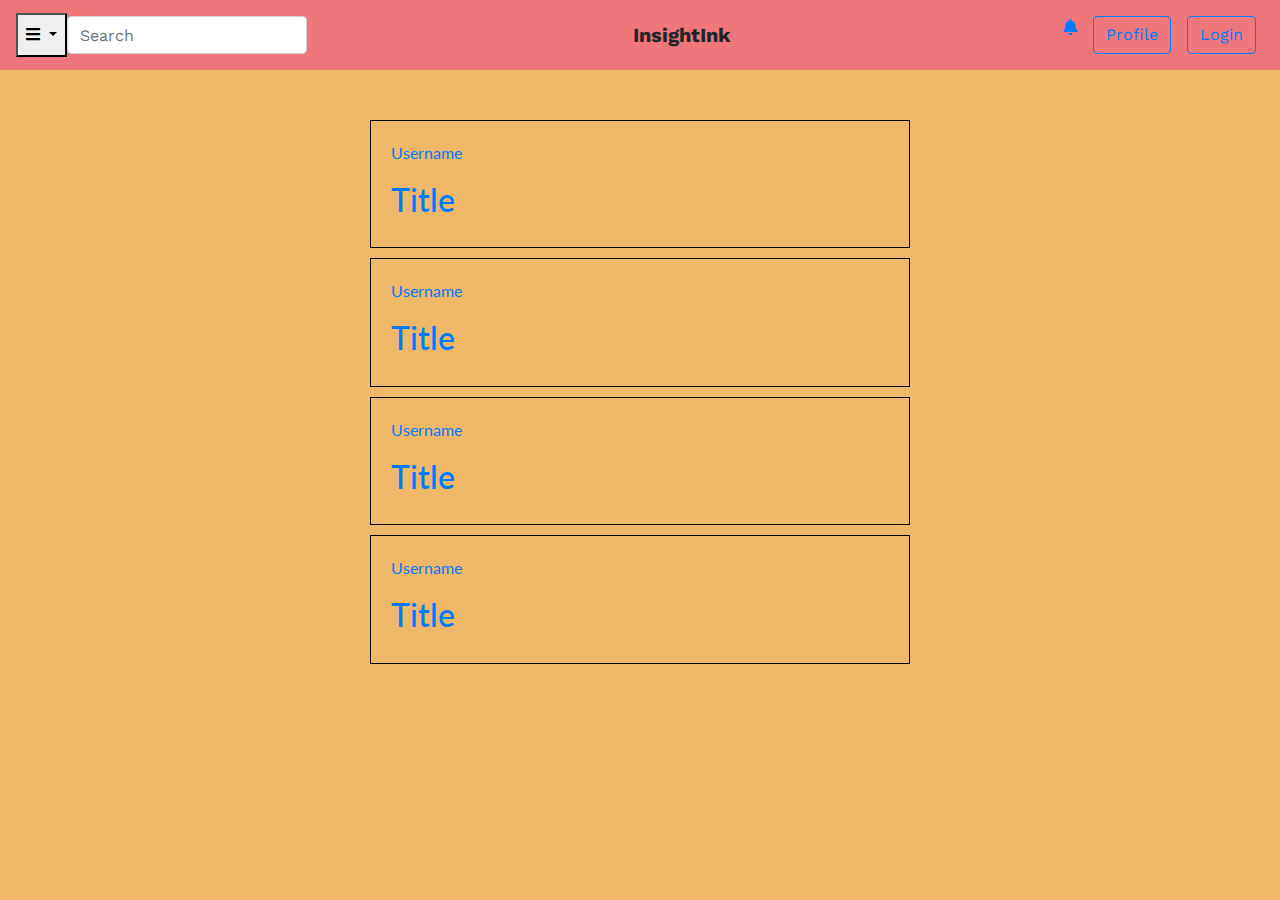
<file: bootstrap-tut/bootstrap-5.1.3-dist/index.html>
<!DOCTYPE html>
<html lang="en">
<head>
  <meta charset="UTF-8">
  <meta name="viewport" content="width=device-width, initial-scale=1.0">
  <title>InsightInk - Home</title>

  <!-- Bootstrap CSS -->
  <link rel="stylesheet" href="https://stackpath.bootstrapcdn.com/bootstrap/4.5.2/css/bootstrap.min.css">
  <!-- Font Awesome CSS -->
  <link rel="stylesheet" href="https://cdnjs.cloudflare.com/ajax/libs/font-awesome/5.15.3/css/all.min.css">
 
  <!-- Custom CSS -->
  <link rel="preconnect" href="https://fonts.googleapis.com">
  <link rel="preconnect" href="https://fonts.gstatic.com" crossorigin>
  <link href="https://fonts.googleapis.com/css2?family=Lato:ital@1&family=Martel+Sans&family=Work+Sans:ital,wght@1,500&display=swap" rel="stylesheet">

<link href="styles.css" rel="stylesheet">
</head>
<body>

<!-- Navbar -->
<nav class="navbar navbar-expand-lg">
  <button class="navbar-toggler" type="button" data-toggle="collapse" data-target="#navbarNav" aria-controls="navbarNav" aria-expanded="false" aria-label="Toggle navigation">
    <span class="navbar-toggler-icon"></span>
  </button>

  <div class="collapse navbar-collapse" id="navbarNav">
    <ul class="navbar-nav">
      <li class="nav-item dropdown">
        <button class="nav-link dropdown-toggle" id="navbarDropdown" role="button" data-toggle="dropdown" aria-haspopup="true" aria-expanded="false">
          <i class="fas fa-bars"></i>
        </button>
        <div class="dropdown-menu bg bg-dark" aria-labelledby="navbarDropdown">
          <a class="dropdown-item" href="#">Following</a>
          <a class="dropdown-item" href="#">User 1</a>
          <a class="dropdown-item" href="#">User 2</a>
          <a class="dropdown-item" href="#">User 3</a>
          <a class="dropdown-item" href="new"><button type="button" class="btn btn-light">+ Create Post</button></a> 
          <a class="dropdown-item" href="feed.html">My feed</a>

          <div class="dropdown-divider"></div>
        </div>
      </li>
    </ul>
    <ul class="navbar-nav mr-auto">
      <li class="nav-item">
        <input type="text" class="form-control" placeholder="Search">
      </li>
    </ul>
    <span class="navbar-brand mx-auto">InsightInk</span>
    <ul class="navbar-nav ml-auto">
      <li class="nav-item">
        <a class="nav-link" href="notifications.html"><i class="fas fa-bell"></i></a>
      </li>
      <li class="nav-item">
        <a class="nav-link" href="profilePage.html"><button class="btn btn-outline-primary">Profile</button></a>
      </li>
      <li class="nav-item login">
        <a class="nav-link" href="loginPage.html"><button class="btn btn-outline-primary">Login</button></a>
      </li>
    </ul>
  </div>
</nav>

<!-- Sidebar -->



<!-- Content -->
<div class="container">
  <div class="row justify-content-center user-info">
    <div class="col-md-6">

      <div class="rectangle">
        <a href="specificBlog.html">
          <p>Username</p>
         <h2>Title</h2>
        </a>
        
      </div>

      <div class="rectangle">
        <a href="specificBlog.html">
          <p>Username</p>
         <h2>Title</h2>
        </a>
      </div>

      <div class="rectangle">
        <a href="specificBlog.html">
          <p>Username</p>
         <h2>Title</h2>
        </a>
      </div>

      <div class="rectangle">
        <a href="specificBlog.html">
          <p>Username</p>
         <h2>Title</h2>
        </a>
      </div>

    </div>
  </div>
</div>

<!-- Bootstrap JS -->
<script src="https://code.jquery.com/jquery-3.5.1.slim.min.js"></script>
<script src="https://cdn.jsdelivr.net/npm/@popperjs/core@2.5.4/dist/umd/popper.min.js"></script>
<script src="https://stackpath.bootstrapcdn.com/bootstrap/4.5.2/js/bootstrap.min.js"></script>
<script>
  // Function to toggle sidebar

</script>

</body>
</html>
</file>
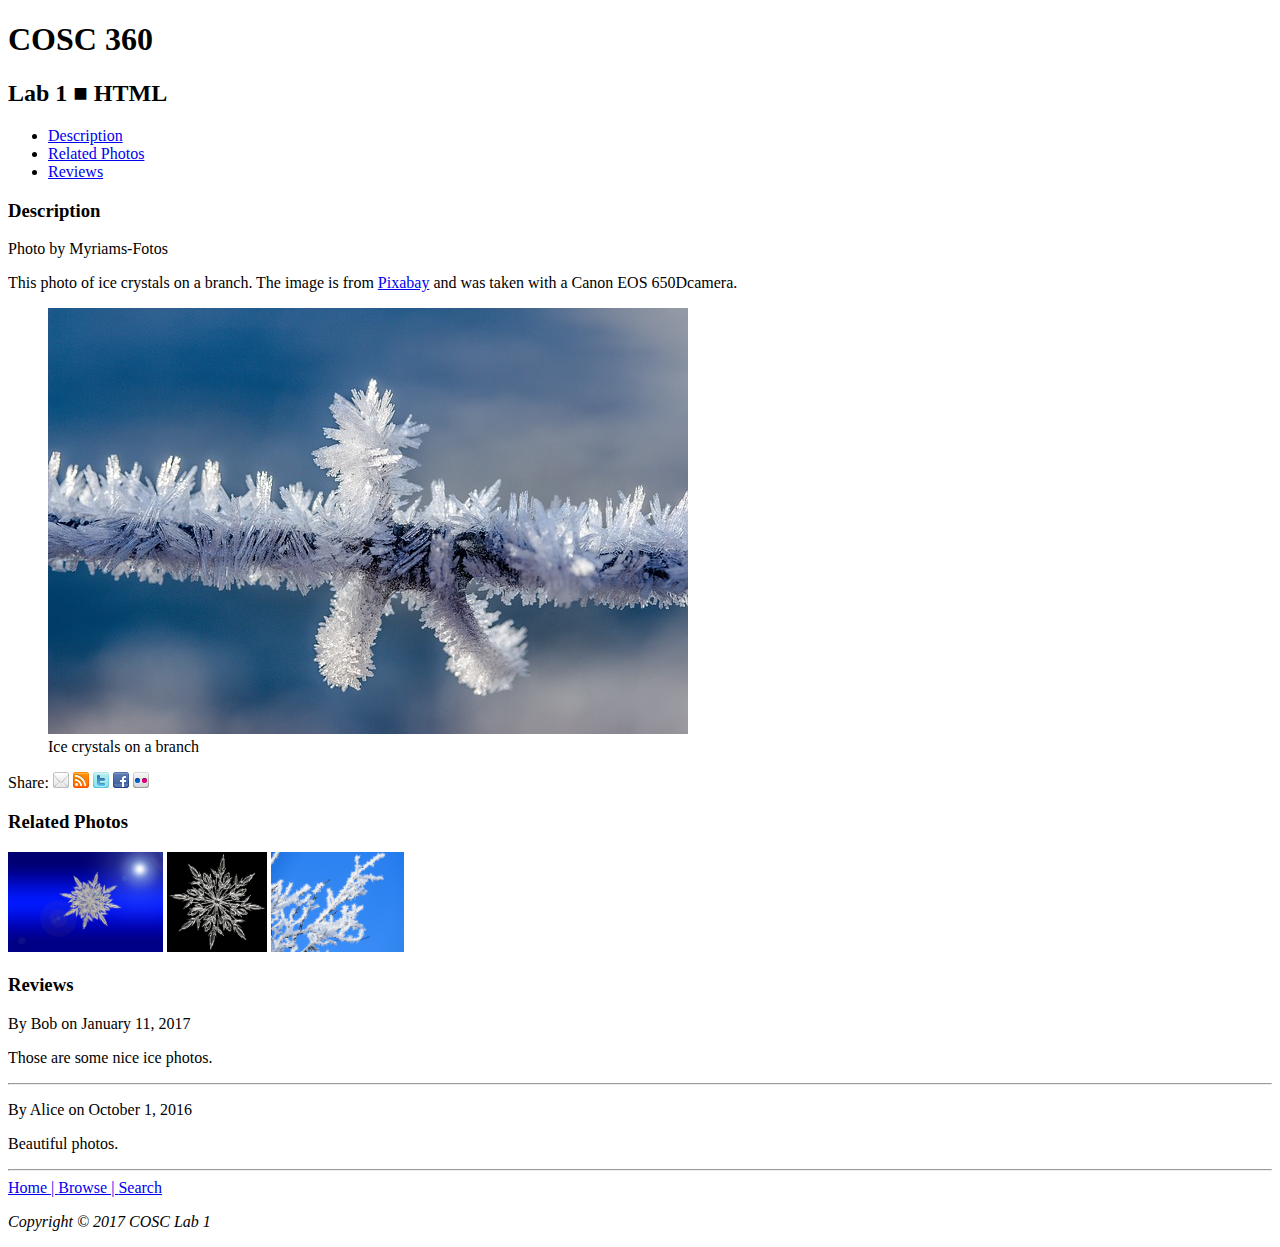
<file: Lab1-18186239 copy/Lab1.html>
<!DOCTYPE html>
<html lang="en">
<head>
    <meta charset="UTF-8">
    <meta http-equiv="X-UA-Compatible" content="IE=edge">
    <meta name="viewport" content="width=device-width, initial-scale=1.0">
    <title>Document</title>
</head>
 
<body>
    <h1>COSC 360</h1>
    <h2>Lab 1 &#x25A0; HTML</h2>
    <header>
        <nav>
            <ul>
                <li><a href="#Description">Description</a></li>
                <li><a href="#Related-Photos">Related Photos</a></li>
                <li><a href="#Reviews">Reviews</a></li>
            </ul>
        </nav>
    </header>

    <section id="Description">
        <h3>Description</h3>
        <p>Photo by Myriams-Fotos</p>
        <p>This photo of ice crystals on a branch. The image is from <a href="https://www.pixabay.com">Pixabay</a> and was taken with a Canon EOS 650Dcamera.</p>

        <figure>
            <a href="images/eiskristalle-1938842_640.jpg"><img src = "images/eiskristalle-1938842_640.jpg"></a>
            <figcaption>Ice crystals on a branch</figcaption>
        </figure>

        <section>
            <span>Share:</span>
            <img src="images/social/email_16.png" alt="Email this to someone"/>
            <img src="images/social/rss_16.png" alt="Syndicated content"/>
            <img src="images/social/twitter_16.png" alt="Share this on Twitter"/>
            <img src="images/social/facebook_16.png" alt="Share this on Facebook"/>
            <img src="images/social/flickr_16.png" alt="See this on Flickr"/>


        </section>
    </section>


    <section id="Related-Photos">
        <h3>Related Photos</h3>
        <section>
        <div>
           <a href><img src="images/frost-490807_640.jpg" alt="related photo" height="100"/></a> 
           <a href><img src="images/ice-crystal-64157_640.jpg" alt="related photo" height="100"/></a>
           <a href><img src="images/hoarfrost-639980_640.jpg" alt="related photo" height="100"/></a>
        </div>
    </section>
</section>



    <section id="Reviews">
        <h3>Reviews</h3>

    <div>
   
        <p>By Bob on <time datetime="2017-01-11">January 11, 2017</time></p>
        <p>Those are some nice ice photos.</p>
        <hr>
    </div>

    <div>
        <p>By Alice on <time datetime="2016-10-01">October 1, 2016</time></p>
        <p>Beautiful photos.</p>
        <hr>
    </div>
</section>

    <footer>
        <a href="#">Home | </a>
        <a href="#">Browse | </a>
        <a href="#">Search</a>

       <p><i>Copyright &#169; 2017 COSC Lab 1 </i></p>
    </footer>

</body>
</html>
</file>
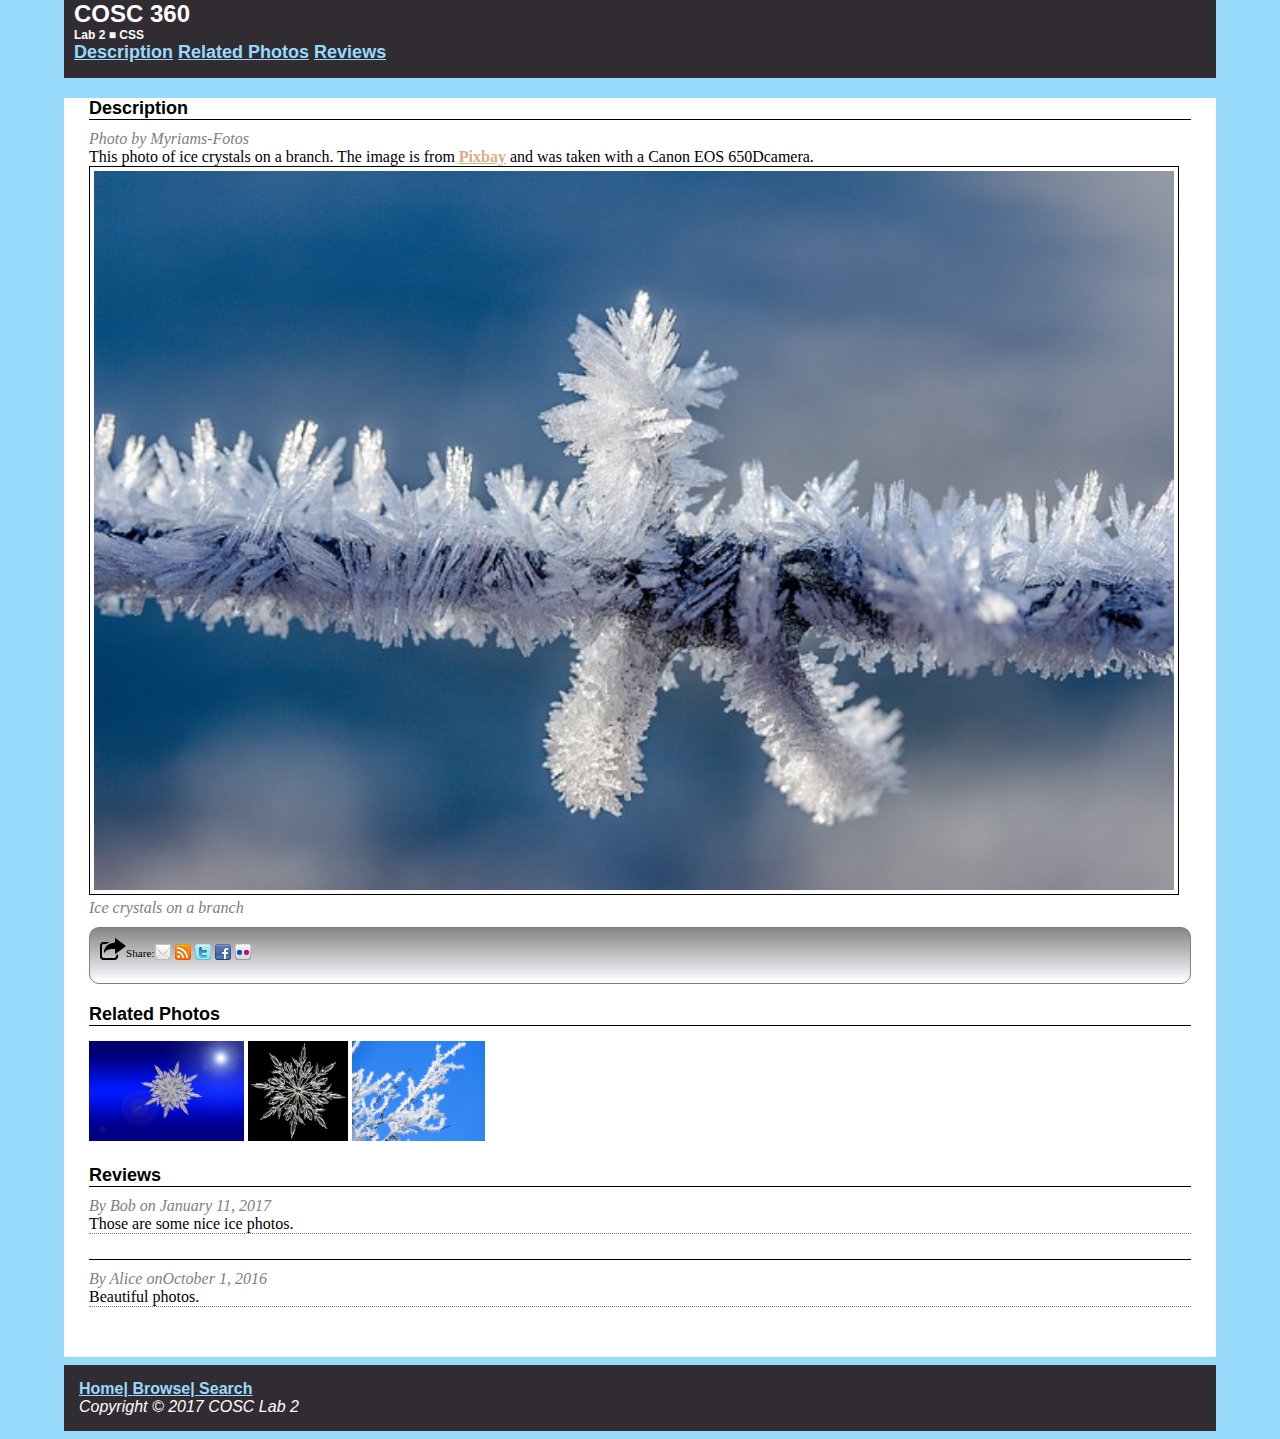
<file: Lab2/Lab2.html>
<!DOCTYPE html>
<html lang="en">
<head>
    <meta charset="UTF-8">
    <meta http-equiv="X-UA-Compatible" content="IE=edge">
    <meta name="viewport" content="width=device-width, initial-scale=1.0">
    <title>Document</title>
    <link rel="stylesheet" href="css/reset.css">
    <link rel="stylesheet" href="css/lab2.css">

</head>

<body>

    <header>
        <h1>COSC 360</h1>
        <h2>Lab 2 &#x25A0; CSS</h2>
        <nav>
            <ul>
                <li><a href="#Description">Description</a></li>
                <li><a href="#Related-Photos">Related Photos</a></li>
                <li><a href="#Reviews">Reviews</a></li>
            </ul>
        </nav>
    </header>

    <div id="information">
        
    <section id="Description">
        
        <h3>Description</h3>
        

        <p class="byline">Photo by Myriams-Fotos</p>
        <p >This photo of ice crystals on a branch. The image is from <a href="www.pixabay.com"><u class="Pixbay">Pixbay</u></a> and was taken with a Canon EOS 650Dcamera.</p>

        <figure >
            <a href="images/eiskristalle-1938842_640.jpg"><img class="first-img" src = "images/eiskristalle-1938842_640.jpg"></a>
            <figcaption class= "byline">Ice crystals on a branch</figcaption>
        </figure>

        <div class="share">
            
            <span><img src="images/glyphicons-152-new-window.png" alt="glyphicons" ></span>
            <span class="share-text">Share:</span>

            <span>
            <img src="images/social/email_16.png" alt="Email this to someone"/>
            <img src="images/social/rss_16.png" alt="Syndicated content”"/>
            <img src="images/social/twitter_16.png" alt="Share this on Twitter”"/>
            <img src="images/social/facebook_16.png" alt="Share this on Facebook"/>
            <img src="images/social/flickr_16.png" alt="See this on Flickr”"/>
            </span>


        </div>

    </section>


    <section id="Related-Photos">
        <h3>Related Photos</h3>
        <div>
           <a href ="images/frost-490807_640.jpg" ><img src="images/frost-490807_640.jpg" alt="related photo" height="100"/></a> 
           <a href="images/ice-crystal-64157_640.jpg" ><img src="images/ice-crystal-64157_640.jpg" alt="related photo" height="100"/></a>
           <a href="images/hoarfrost-639980_640.jpg" ><img src="images/hoarfrost-639980_640.jpg" alt="related photo" height="100"/></a>
        </div>
</section>



    <section id="Reviews">
        <h3>Reviews</h3>

    <div class="comment">
   
        <p class="byline">By Bob on <time datetime="2017-01-11">January 11, 2017</time>
        </p>
        <p>Those are some nice ice photos.</p>
    </div>

    <div class="comment">
        <p class="byline">By Alice on<time datetime="2016-10-01">October 1, 2016</time>
        </p>
        <p>Beautiful photos.</p>
    </div>
</section>
</div>

    <footer>
        <a href="#">Home| </a>
        <a href="#">Browse| </a>
        <a href="#">Search</a>

       <p><i>Copyright &#169; 2017 COSC Lab 2 </i></p>
    </footer>

</body>
</html>
</file>
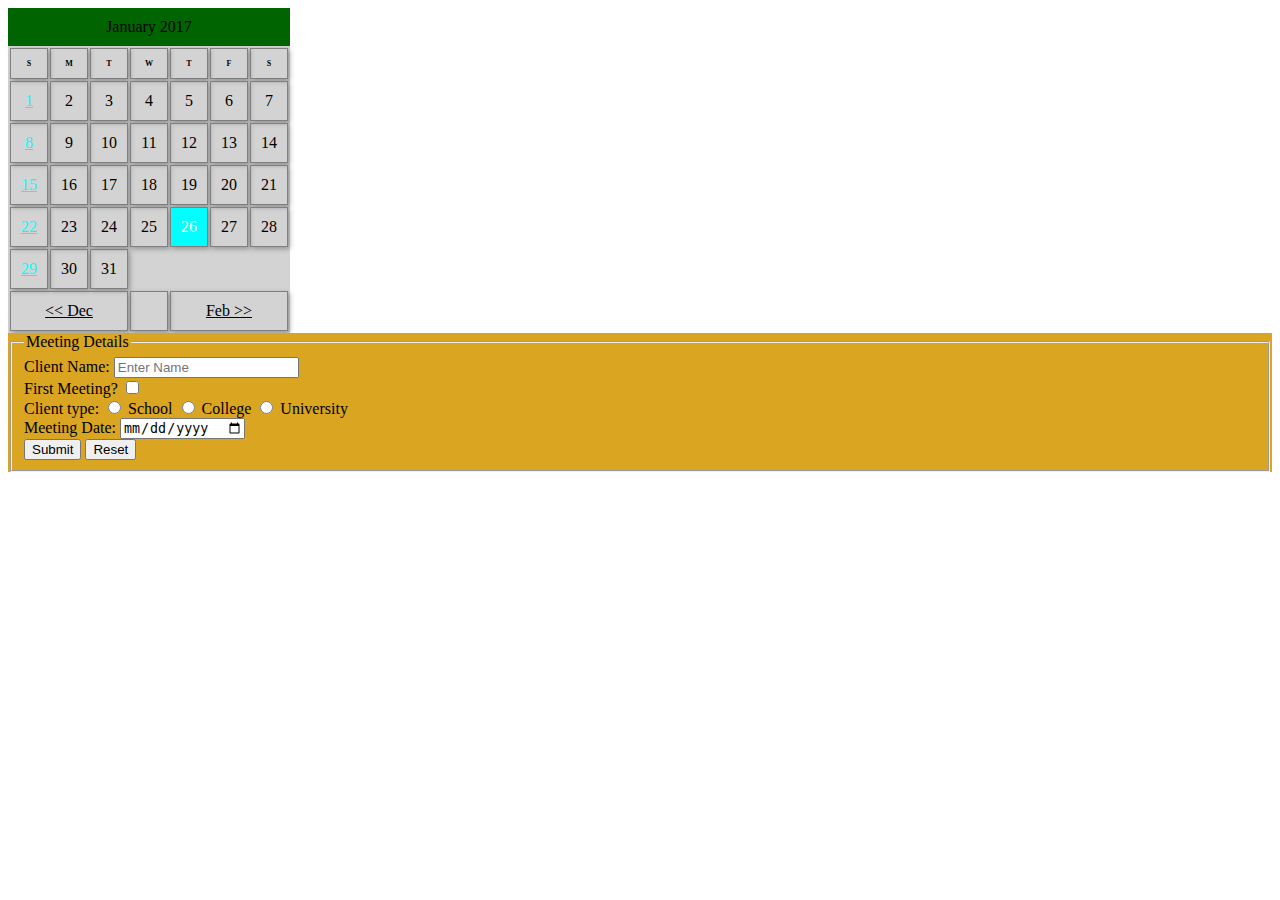
<file: Lab3/lab3.html>
<!DOCTYPE html>
<html lang="en">
<head>
    <meta charset="UTF-8">
    <meta http-equiv="X-UA-Compatible" content="IE=edge">
    <meta name="viewport" content="width=device-width, initial-scale=1.0">
    <link rel="stylesheet" href="lab3.css">
    <title>Document</title>
</head>
<body>
    <table>
        <caption>January 2017</caption>
        <thead>
            <th>S</th>
            <th>M</th>
            <th>T</th>
            <th>W</th>
            <th>T</th>
            <th>F</th>
            <th>S</th>
        </thead>
        <tbody>
           <tr>
            <td><a href="#">1</a></td>
            <td>2</td>
            <td>3</td>
            <td>4</td>
            <td>5</td>
            <td>6</td>
            <td>7</td>
           </tr>
           <tr>
            <td><a href="#">8</a></td>
            <td>9</td>
            <td>10</td>
            <td>11</td>
            <td>12</td>
            <td>13</td>
            <td>14</td>
           </tr>
           <tr>
            <td><a href="#">15</a></td>
            <td>16</td>
            <td>17</td>
            <td>18</td>
            <td>19</td>
            <td>20</td>
            <td>21</td>
           </tr>
           <tr>
            <td><a href="#">22</a></td>
            <td>23</td>
            <td>24</td>
            <td>25</td>
            <td id="today">26</td>
            <td>27</td>
            <td>28</td>
           </tr>
           <tr>
            <td><a href="#">29</a></td>
            <td>30</td>
            <td>31</td>
           </tr>
        </tbody>
        <tfoot> 
            <tr>
              <td colspan="3" id="prev"><a href="#">&lt;&lt; Dec</a></td>
                <td colspan="1"></td>
              <td colspan="3" id = "next"><a href="#">Feb &gt;&gt;</a></td>
            </tr>
          </tfoot>

    </table>

    <form action="http://www.randyconnolly.com/tests/process.php" method="POST">
        <fieldset>
        <legend>Meeting Details</legend>
            
        <label for="client">Client Name: </label>
        <input type="text"  id="client" name="client" placeholder="Enter Name" required>
   
        <br>

        <label for="first">First Meeting? </label>
        <input type="checkbox"  id="first" name="first" value="yes"required>
        
        <br>

        
        <label>Client type: </label> 
        <label for="school">
            <input type="radio" id="school" name="type" value="School" >
            School
         </label>
         <label for="college">
            <input type="radio" id="college" name="type" value="College" >
            College
         </label>

         <label for="university">
            <input type="radio" id="university" name="type" value="University" >
            University
         </label>

         <br>
         <label for="date">Meeting Date: </label>
         <input type="date" id="date" name="meetingDate" required>

         <br>
         
         <input type="submit" value="Submit">
         <input type="reset" value="Reset">
        </fieldset>
         
    </form>

    
</body>
</html>
</file>
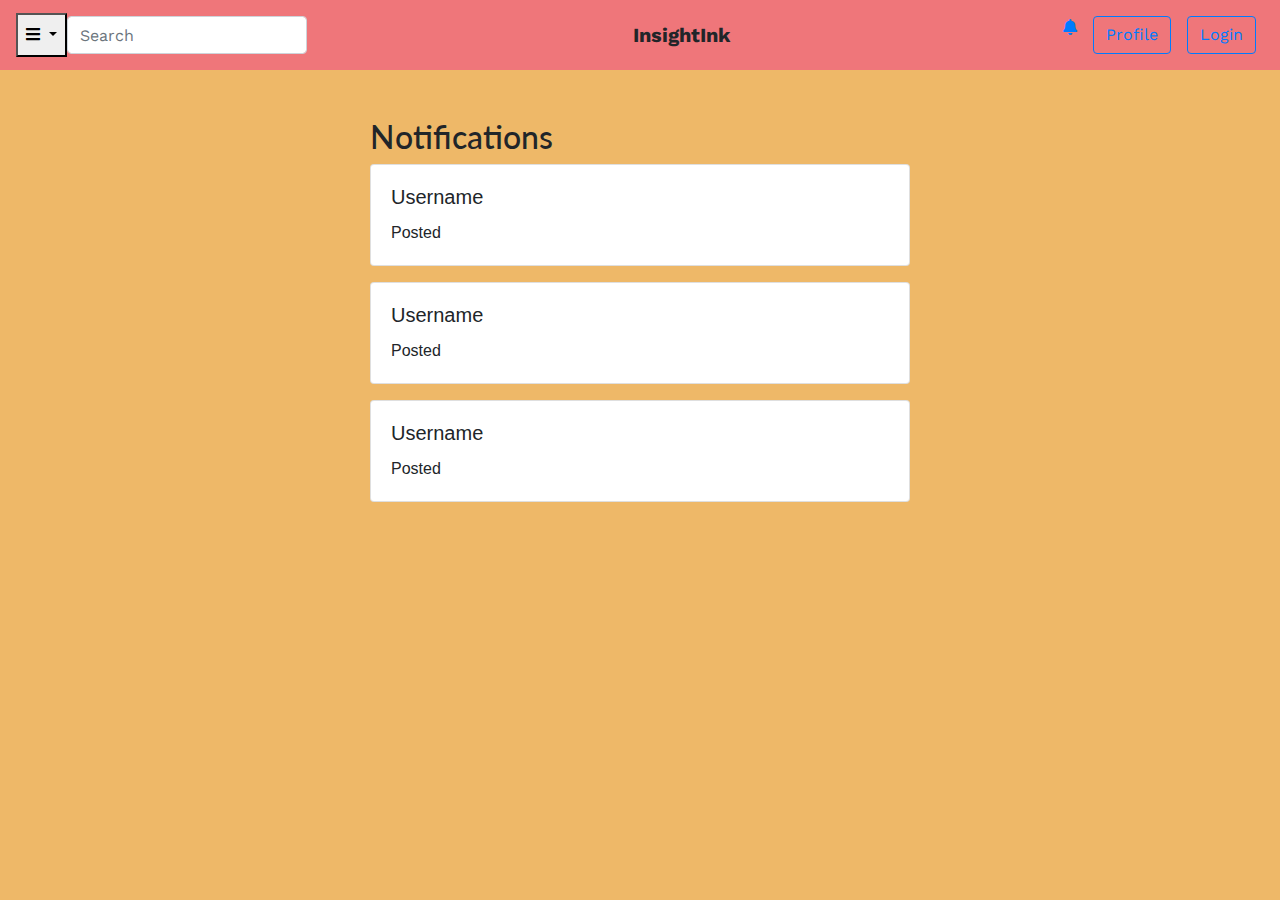
<file: bootstrap-tut/bootstrap-5.1.3-dist/notifications.html>
<!DOCTYPE html>
<html lang="en">
<head>
  <meta charset="UTF-8">
  <meta name="viewport" content="width=device-width, initial-scale=1.0">
  <title>InsightInk - Home</title>
  <!-- Bootstrap CSS -->
  <link rel="stylesheet" href="https://stackpath.bootstrapcdn.com/bootstrap/4.5.2/css/bootstrap.min.css">
  <!-- Font Awesome CSS -->
  <link rel="stylesheet" href="https://cdnjs.cloudflare.com/ajax/libs/font-awesome/5.15.3/css/all.min.css">
  <!-- Custom CSS -->
  <link rel="preconnect" href="https://fonts.googleapis.com">
  <link rel="preconnect" href="https://fonts.gstatic.com" crossorigin>
  <link href="https://fonts.googleapis.com/css2?family=Lato:ital@1&family=Martel+Sans&family=Work+Sans:ital,wght@1,500&display=swap" rel="stylesheet">

  <link rel="stylesheet" href="styles.css">
  <style>
    /* Custom styles */
    .navbar-brand {
      font-weight: bold;
    }
    .user-info {
      margin-top: 50px;
    }
    .user-info .rectangle {
      border: 1px solid #ccc;
      padding: 20px;
      margin-bottom: 10px;
    }
    .sidebar {
      position: absolute;
      top: 100%;
      left: 0;
      z-index: 1000;
      display: none;
    }
    .sidebar.show {
      display: block;
    }
    .sidebar .rectangle {
      border: 1px solid #ccc;
      padding: 20px;
      margin-bottom: 10px;
    }
  </style>
</head>
<body>

<!-- Navbar -->
<nav class="navbar navbar-expand-lg">
  <button class="navbar-toggler" type="button" data-toggle="collapse" data-target="#navbarNav" aria-controls="navbarNav" aria-expanded="false" aria-label="Toggle navigation">
    <span class="navbar-toggler-icon"></span>
  </button>
  <div class="collapse navbar-collapse" id="navbarNav">
    <ul class="navbar-nav">
      <li class="nav-item dropdown">
        <button class="nav-link dropdown-toggle" id="navbarDropdown" role="button" data-toggle="dropdown" aria-haspopup="true" aria-expanded="false">
          <i class="fas fa-bars"></i>
        </button>
        <div class="dropdown-menu" aria-labelledby="navbarDropdown">
          <a class="dropdown-item" href="#">Following</a>
          <a class="dropdown-item" href="#">User 1</a>
          <a class="dropdown-item" href="#">User 2</a>
          <a class="dropdown-item" href="#">User 3</a>
          <a class="dropdown-item" href="#"><button type="button" class="btn btn-light">+ Create Post</button></a> 
          <a class="dropdown-item" href="feed.html">My feed</a>
          <div class="dropdown-divider"></div>
        </div>
      </li>
    </ul>
    <ul class="navbar-nav mr-auto">
      <li class="nav-item">
        <input type="text" class="form-control" placeholder="Search">
      </li>
    </ul>
    <span class="navbar-brand mx-auto">InsightInk</span>
    <ul class="navbar-nav ml-auto">
      <li class="nav-item">
        <a class="nav-link" href="notifications.html"><i class="fas fa-bell"></i></a>
      </li>
      <li class="nav-item">
        <a class="nav-link" href="profilePage.html"><button class="btn btn-outline-primary">Profile</button></a>
      </li>
      <li class="nav-item login">
        <a class="nav-link" href="loginPage.html"><button class="btn btn-outline-primary">Login</button></a>
      </li>
    </ul>
  </div>
</nav>

<!-- Content -->
<div class="container mt-5">
  <div class="row justify-content-center">
    <div class="col-md-6">
      <h2>Notifications</h2>
      <div class="card">
        <div class="card-body">
          <h5 class="card-title">Username</h5>
          <p class="card-text">Posted</p>
        </div>
      </div>
      <div class="card mt-3">
        <div class="card-body">
          <h5 class="card-title">Username</h5>
          <p class="card-text">Posted</p>
        </div>
      </div>
      <div class="card mt-3">
        <div class="card-body">
          <h5 class="card-title">Username</h5>
          <p class="card-text">Posted</p>
        </div>
      </div>
    </div>
  </div>
</div>

<!-- Bootstrap JS -->
<script src="https://code.jquery.com/jquery-3.5.1.slim.min.js"></script>
<script src="https://cdn.jsdelivr.net/npm/@popperjs/core@2.5.4/dist/umd/popper.min.js"></script>
<script src="https://stackpath.bootstrapcdn.com/bootstrap/4.5.2/js/bootstrap.min.js"></script>
<script>
  // Function to toggle sidebar

</script>

</body>
</html>
</file>
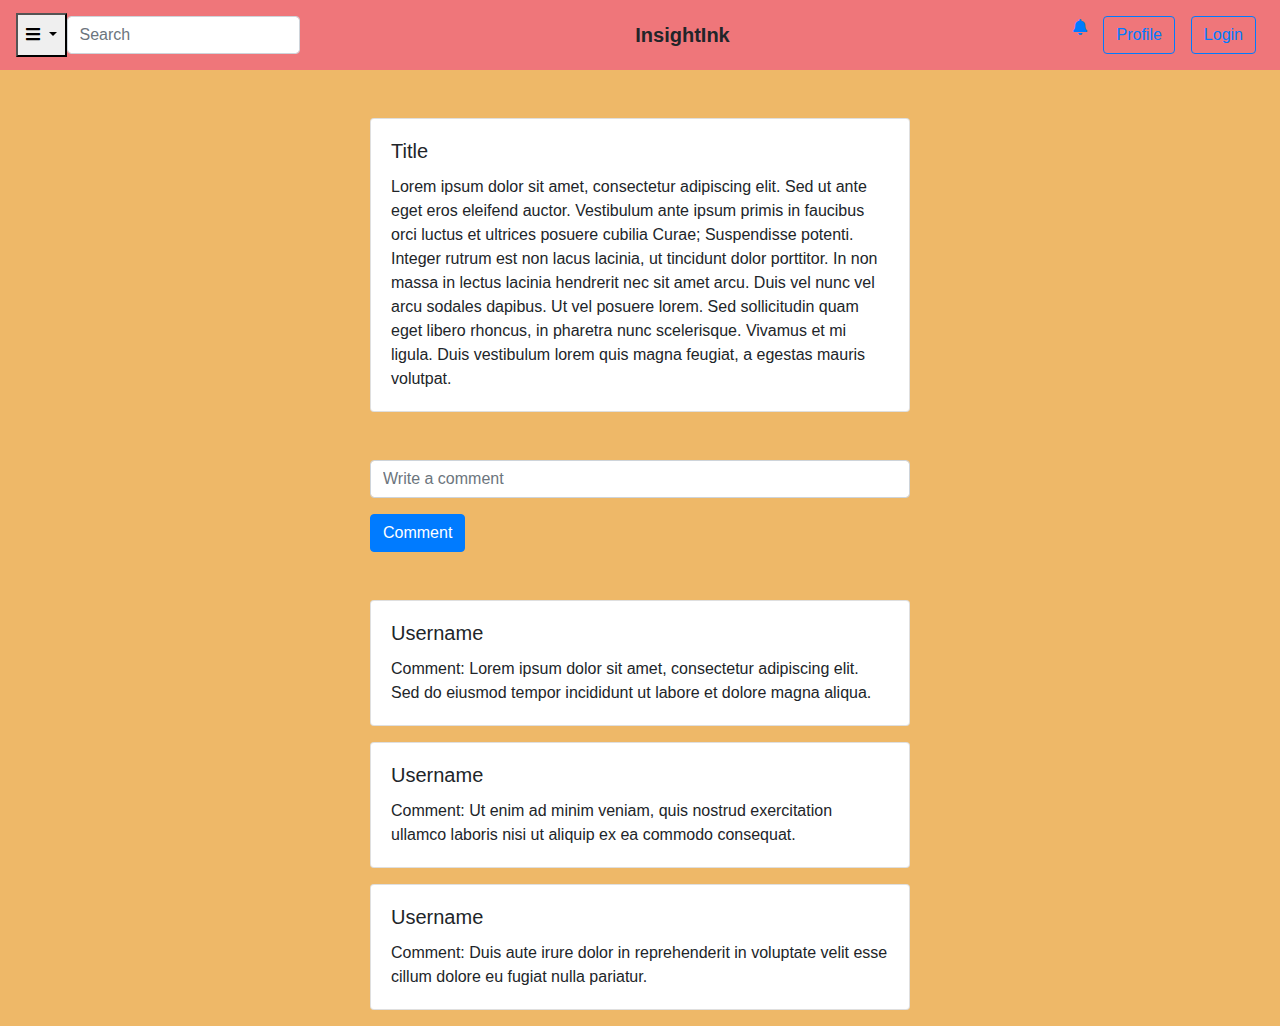
<file: bootstrap-tut/bootstrap-5.1.3-dist/specificBlog.html>
<!DOCTYPE html>
<html lang="en">
<head>
  <meta charset="UTF-8">
  <meta name="viewport" content="width=device-width, initial-scale=1.0">
  <title>Specific Blog - InsightInk</title>
  <!-- Bootstrap CSS -->
  <link rel="stylesheet" href="https://stackpath.bootstrapcdn.com/bootstrap/4.5.2/css/bootstrap.min.css">
  <!-- Font Awesome CSS -->
  <link rel="stylesheet" href="https://cdnjs.cloudflare.com/ajax/libs/font-awesome/5.15.3/css/all.min.css">
  <!-- Custom CSS -->
  <link rel = "stylesheet" href="styles.css">
  <style>
    /* Custom styles */
    .navbar-brand {
      font-weight: bold;
    }
    .user-info {
      margin-top: 50px;
    }
    .user-info .rectangle {
      border: 1px solid #ccc;
      padding: 20px;
      margin-bottom: 10px;
      cursor: pointer; /* Add cursor pointer */
    }
    .sidebar {
      position: absolute;
      top: 100%;
      left: 0;
      z-index: 1000;
      display: none;
    }
    .sidebar.show {
      display: block;
    }
    .sidebar .rectangle {
      border: 1px solid #ccc;
      padding: 20px;
      margin-bottom: 10px;
    }
  </style>
</head>
<body>

<!-- Navbar -->
<nav class="navbar navbar-expand-lg">
  <button class="navbar-toggler" type="button" data-toggle="collapse" data-target="#navbarNav" aria-controls="navbarNav" aria-expanded="false" aria-label="Toggle navigation">
    <span class="navbar-toggler-icon"></span>
  </button>
  <div class="collapse navbar-collapse" id="navbarNav">
    <ul class="navbar-nav">
      <li class="nav-item dropdown">
        <button class="nav-link dropdown-toggle" id="navbarDropdown" role="button" data-toggle="dropdown" aria-haspopup="true" aria-expanded="false">
          <i class="fas fa-bars"></i>
        </button>
        <div class="dropdown-menu" aria-labelledby="navbarDropdown">
          <a class="dropdown-item" href="#">Following</a>
          <a class="dropdown-item" href="#">User 1</a>
          <a class="dropdown-item" href="#">User 2</a>
          <a class="dropdown-item" href="#">User 3</a>
          <a class="dropdown-item" href="newBlog.html"><button type="button" class="btn btn-light">+ Create Post</button></a> 
          <a class="dropdown-item" href="feed.html">My feed</a>

          <div class="dropdown-divider"></div>
        </div>
      </li>
    </ul>
    <ul class="navbar-nav mr-auto">
      <li class="nav-item">
        <input type="text" class="form-control" placeholder="Search">
      </li>
    </ul>
    <span class="navbar-brand mx-auto">InsightInk</span>
    <ul class="navbar-nav ml-auto">
      <li class="nav-item">
        <a class="nav-link" href="notifications.html"><i class="fas fa-bell"></i></a>
      </li>
      <li class="nav-item">
        <a class="nav-link" href="profilePage.html"><button class="btn btn-outline-primary">Profile</button></a>
      </li>
      <li class="nav-item login">
        <a class="nav-link" href="loginPage.html"><button class="btn btn-outline-primary">Login</button></a>
      </li>
    </ul>
  </div>
</nav>

<!-- Content -->
<div class="container mt-5">
  <div class="row justify-content-center">
    <div class="col-md-6">
      <div class="card">
        <div class="card-body">
          <h5 class="card-title">Title</h5>
          <p class="card-text">Lorem ipsum dolor sit amet, consectetur adipiscing elit. Sed ut ante eget eros eleifend auctor. Vestibulum ante ipsum primis in faucibus orci luctus et ultrices posuere cubilia Curae; Suspendisse potenti. Integer rutrum est non lacus lacinia, ut tincidunt dolor porttitor. In non massa in lectus lacinia hendrerit nec sit amet arcu. Duis vel nunc vel arcu sodales dapibus. Ut vel posuere lorem. Sed sollicitudin quam eget libero rhoncus, in pharetra nunc scelerisque. Vivamus et mi ligula. Duis vestibulum lorem quis magna feugiat, a egestas mauris volutpat.</p>
        </div>
      </div>
    </div>
  </div>
</div>

<div class="container mt-5">
  <div class="row justify-content-center">
    <div class="col-md-6">
      <form>
        <div class="form-group">
          <input type="text" class="form-control" id="commentInput" placeholder="Write a comment">
        </div>
        <button type="submit" class="btn btn-primary">Comment</button>
      </form>
    </div>
  </div>
</div>

<div class="container mt-5">
  <div class="row justify-content-center">
    <div class="col-md-6">
      <!-- Card 1 -->
      <div class="card mb-3">
        <div class="card-body">
          <h5 class="card-title">Username</h5>
          <p class="card-text">Comment: Lorem ipsum dolor sit amet, consectetur adipiscing elit. Sed do eiusmod tempor incididunt ut labore et dolore magna aliqua.</p>
        </div>
      </div>

      <!-- Card 2 -->
      <div class="card mb-3">
        <div class="card-body">
          <h5 class="card-title">Username</h5>
          <p class="card-text">Comment: Ut enim ad minim veniam, quis nostrud exercitation ullamco laboris nisi ut aliquip ex ea commodo consequat.</p>
        </div>
      </div>

      <!-- Card 3 -->
      <div class="card mb-3">
        <div class="card-body">
          <h5 class="card-title">Username</h5>
          <p class="card-text">Comment: Duis aute irure dolor in reprehenderit in voluptate velit esse cillum dolore eu fugiat nulla pariatur.</p>
        </div>
      </div>
    </div>
  </div>
</div>

<!-- Bootstrap JS -->
<script src="https://code.jquery.com/jquery-3.5.1.slim.min.js"></script>
<script src="https://cdn.jsdelivr.net/npm/@popperjs/core@2.5.4/dist/umd/popper.min.js"></script>
<script src="https://stackpath.bootstrapcdn.com/bootstrap/4.5.2/js/bootstrap.min.js"></script>

</body>
</html>
</file>
<file: bootstrap-tut/bootstrap-5.1.3-dist/styles.css>
.navbar-brand {
    font-weight: bold;
  }
  .user-info {
    margin-top: 50px;
  }
  .user-info .rectangle {
    border: 1px solid black;
    padding: 20px;
    margin-bottom: 10px;
  }


  body{
    background-color:#EEB868;
  }


  nav{
    background-color:#EF767A;
    font-family: 'Work Sans', sans-serif;

  }

  .rectangle p, h2, #title-heading, #body-heading{
    font-family: 'Lato', sans-serif;

  }

  .dropdown-item{
    font-family: 'Martel Sans', sans-serif;

  }

  .border-dark{
    border-width:20px;
    border-style:solid;
  }

  .navbar-toggler-icon{
    background-color:transparent;
    border:none;
  }

.login-btn, .reg-btn, .submit-btn{
    background-color:#456990;
}
</file>
<file: Lab2/css/lab2.css>
header, footer{
    color: white;
    background-color: #312C32;
    margin: 0em 4em 0.5em 4em;
    
   
}

header{
    padding-bottom:15px;
    padding-left:10px;
}

footer{
    padding:15px;
}




header nav ul li{
    color:#98DAFC;
    display:inline-block;
}

h1,h2,h3,nav,footer{
    font-family:"Trebuchet MS", "Lucida Grande", Tahoma, sans-serif;
}

h1{
    font-size:1.5em;
}

h2{
    font-size:0.75em;
}

h3, nav{
    font-size:1.125em;
}


body{
    font-family:Georgia, Cambria, "Times New Roman", serif;
}

a:link{
    color:#98dafc;
    font-weight:bold;
}

a:visited {
    color: #DAAD86; 
    text-decoration: underline;
    text-decoration-color:#DAAD86;
    
}

a:hover{
   color: #FFFFCC;
}

body{
    background-color:#98DAFC;
    font-size:100%;
}


.byline {
    color:grey;
    font-style:italic;
    border-top:1px solid black;
    padding-top:10px;
}

figure .byline {
 border-style:none;
 padding-bottom:10px;
 padding-top:0px;
}


.first-img{
    border:1px solid black;
    padding:0.25em;
    width:98%;
    margin:auto;
}

.Pixbay {
    color:#daad86;
}




.share{
    display: flex;
    align-items: center;
    background-image:url("../images/gray-gradient.png");
    background-repeat:repeat-x;
    border-radius:10px;
    line-height:50px;
    border:1px solid grey;
    padding-left:10px;
    
  
}


.share span{
    vertical-align: middle;
}

.share-text{
    font-size:70%;
    padding-bottom:5px;
}

#information{
    background-color: white;
    margin: 0em 4em 0.5em 4em; 
    padding-bottom:25px;
    
}

section {
    margin:20px 25px ;
    
}


.comment {
    border-bottom:1px dotted grey;
    margin-bottom:25px;
}

#Related-Photos h3{
    border-bottom:1px solid black;
    margin-bottom:15px;

}
</file>
<file: Lab3/lab3.css>
caption{
    background-color:darkgreen;
    padding:10px;

}

table{
    border-collapse:collpase;
    background-color:lightgrey;
}

th{
    font-size:8px;
}

td,th{
    border:1px solid #ddd;  
    text-align:center;
    padding:10px;
    border:1px solid grey;
    box-shadow: 2px 2px 5px rgba(0, 0, 0, 0.3); /* Adjust these values for the desired 3D effect */

}

a{
    color:aqua;
    text-decoration:underline;
}

td:visited, th:visited {
    color:white;
    background-color:aqua;
}

#today {
    color:white;
    background-color:aqua;
}

th:hover, td:hover {
    background-color:red;
}

#prev a, #next a {
    color:black;
}

form{
    background-color:goldenrod;
}
</file>
